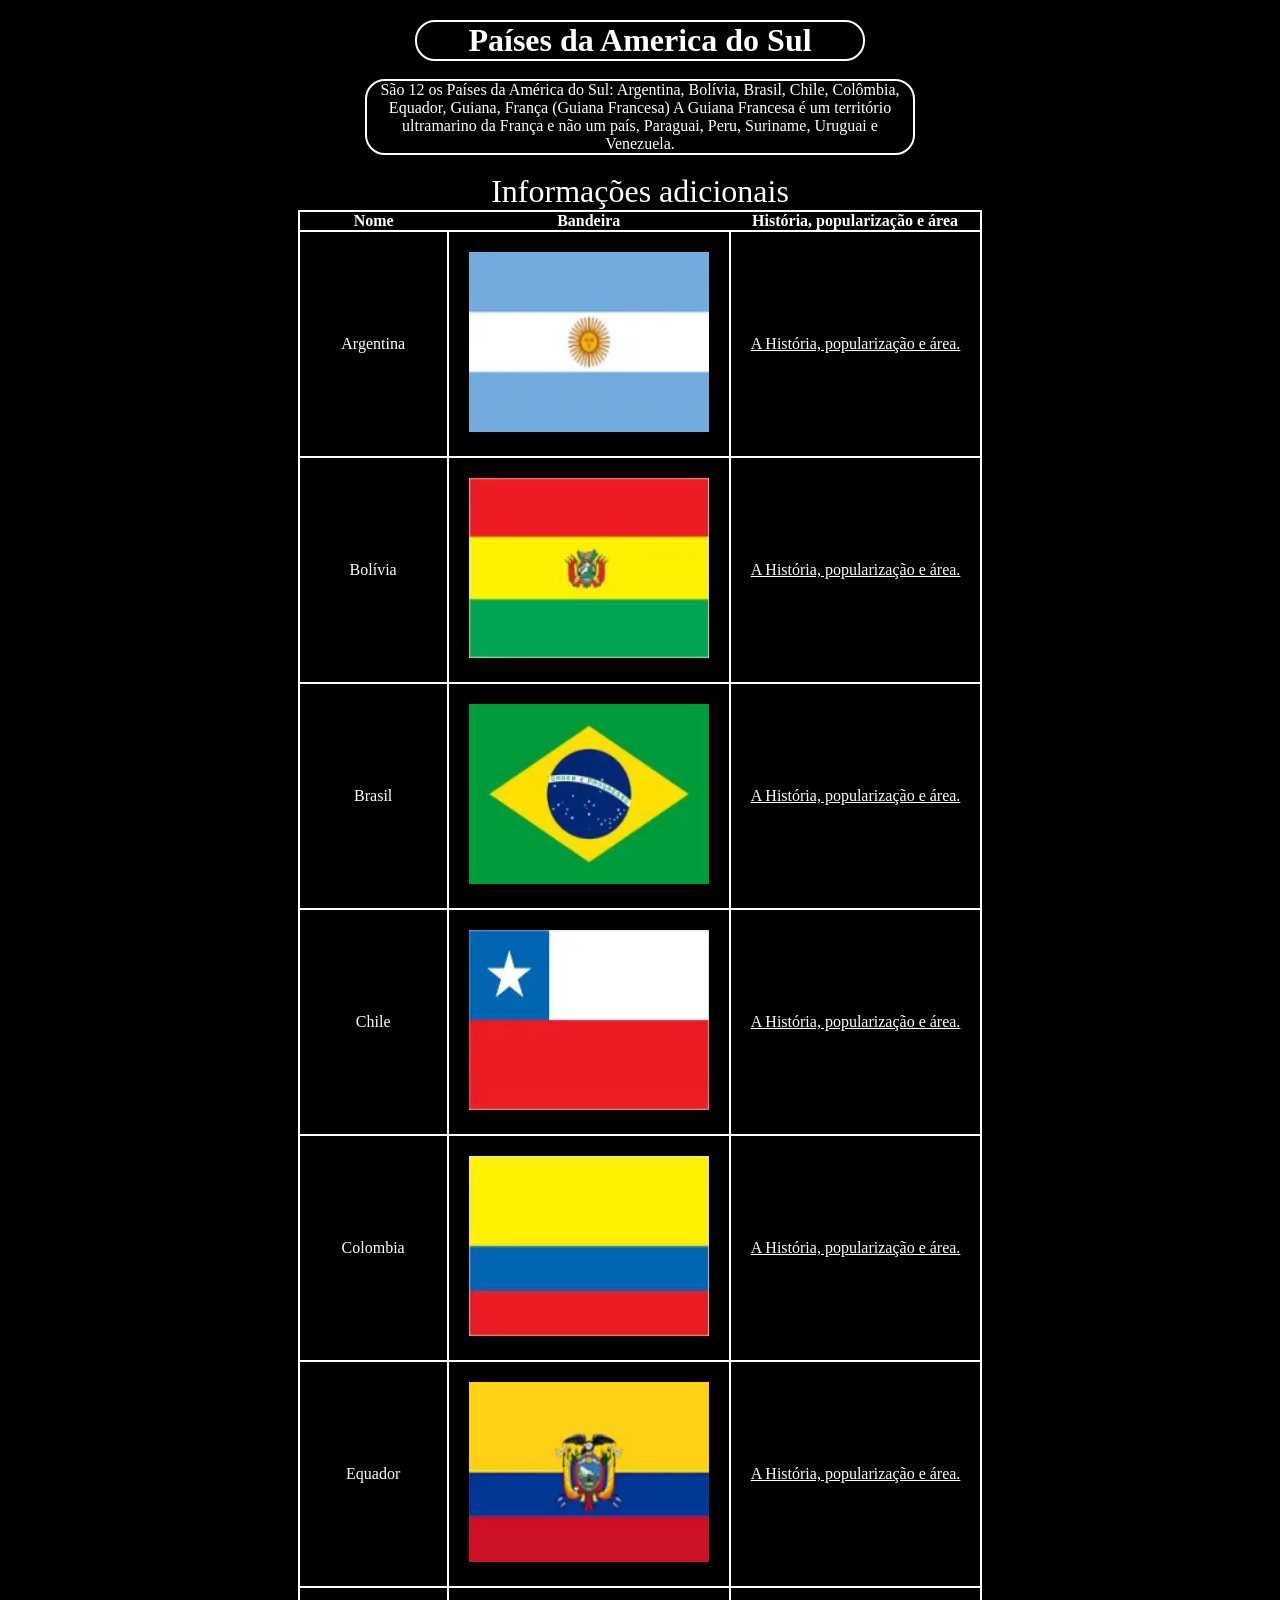
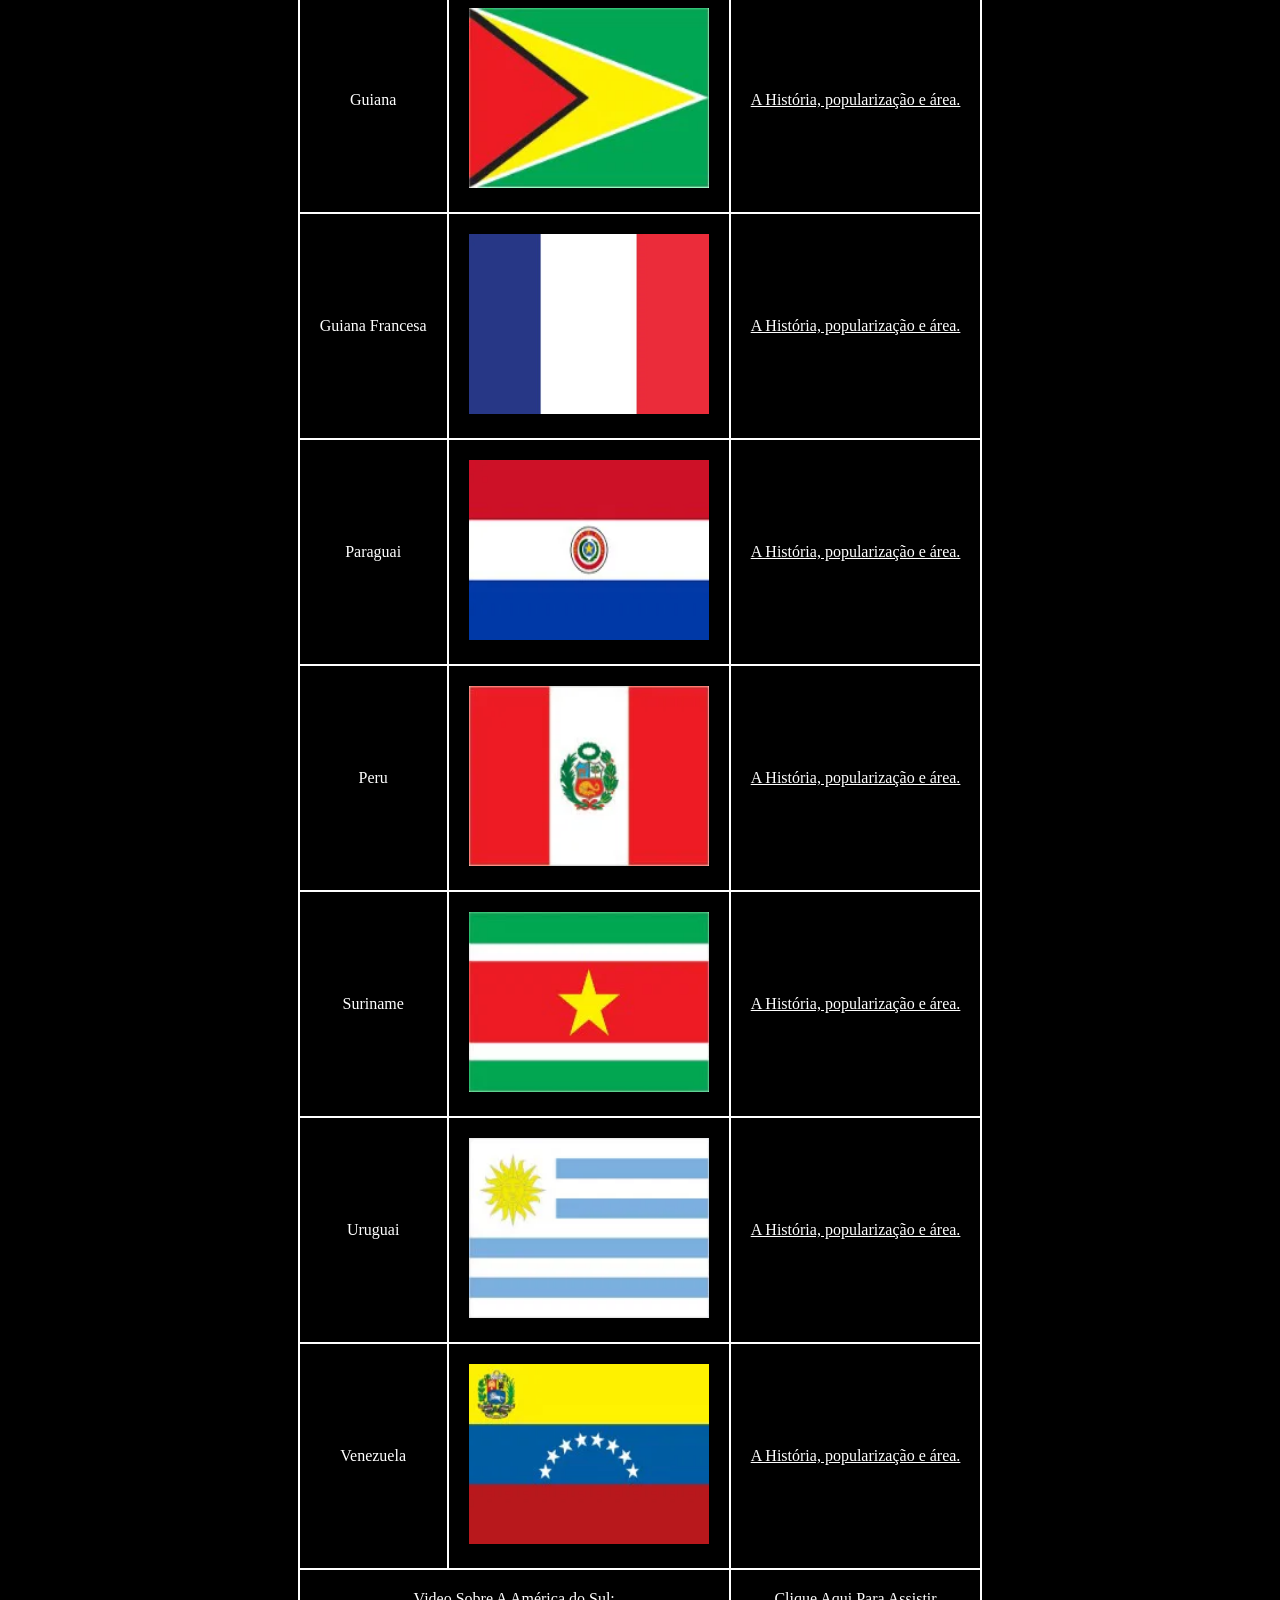
<file: Html/atividadeTabela/index.html>
<!DOCTYPE html>
<html lang="pt-br">
<head>
    <meta charset="UTF-8">
    <meta name="viewport" content="width=device-width, initial-scale=1.0">
    <title>Países da América do sul</title>
    <link rel="stylesheet" href="tabela.css">
</head>
<body>
    <h1>Países da America do Sul</h1><br>
    <p>São 12 os Países da América do Sul: Argentina, Bolívia, Brasil, Chile, Colômbia, Equador, Guiana, França (Guiana Francesa) A Guiana Francesa é um território ultramarino da França e não um país, Paraguai, Peru, Suriname, Uruguai e Venezuela.</p><br>
    <table>
        
        <caption>
           Informações adicionais
        </caption>
        
        <thead>
            <th>Nome</th>
            <th>Bandeira</th>
            <th>História, popularização e área</th>
        
        </thead>
        
        <tbody>
            <tr>
                <td>Argentina</td>
                <td><img src="imagens/5855a0538c9f2-paises-da-america-do-sul.webp" alt=""></td>
                <td><a href="https://mundoeducacao.uol.com.br/geografia/argentina.htm" target="_blank">A História, popularização e área.</a></td>
            </tr>
            <tr>
                <td>Bolívia</td>
                <td><img src="imagens/bolivia.webp" alt=""></td>
                <td><a href="https://mundoeducacao.uol.com.br/geografia/bolivia.htm" target="_blank">A História, popularização e área.</a></td>
            </tr>
            <tr>
                <td>Brasil</td>
                <td><img src="imagens/brasil.webp" alt=""></td>
                <td><a href="https://brasilescola.uol.com.br/historiab" target="_blank">A História, popularização e área.</a></td>
            </tr>
            <tr>
                <td>Chile</td>
                <td><img src="imagens/chile.webp" alt=""></td>
                <td><a href="https://brasilescola.uol.com.br/historia-da-america/historia-chile.htm" target="_blank">A História, popularização e área.</a></td>
            </tr>
            <tr>
                <td>Colombia</td>
                <td><img src="imagens/colombia.webp" alt=""></td>
                <td><a href="https://mundoeducacao.uol.com.br/geografia/colombia.htm" target="_blank">A História, popularização e área.</a></td>
            </tr>
            <tr>
                <td>Equador</td>
                <td><img src="imagens/eq.webp" alt=""></td>
                <td><a href="https://brasilescola.uol.com.br/historia-da-america/historia-equador.htm" target="_blank">A História, popularização e área.</a></td>
            </tr>
            <tr>
                <td>Guiana</td>
                <td><img src="imagens/guina.webp" alt=""></td>
                <td><a href="https://brasilescola.uol.com.br/historia-da-america/historia-guiana.htm" target="_blank">A História, popularização e área.</a></td>
            </tr>
            <tr>
                <td>Guiana Francesa</td>
                <td><img src="imagens/franca-cke.webp" alt=""></td>
                <td><a href="https://brasilescola.uol.com.br/historia-da-america/historia-guiana-francesa.htm" target="_blank">A História, popularização e área.</a></td>
            </tr>
            <tr>
                <td>Paraguai</td>
                <td><img src="imagens/para.webp" alt=""></td>
                <td><a href="https://brasilescola.uol.com.br/historia-da-america/historia-paraguai.htm" target="_blank">A História, popularização e área.</a></td>
            </tr>
            <tr>
                <td>Peru</td>
                <td><img src="imagens/peru.webp" alt=""></td>
                <td><a href="https://brasilescola.uol.com.br/historia-da-america/historia-peru.htm" target="_blank">A História, popularização e área.</a></td>
            </tr>
            <tr>
                <td>Suriname</td>
                <td><img src="imagens/surimani.webp" alt=""></td>
                <td><a href="https://brasilescola.uol.com.br/historia-da-america/historia-suriname.htm" target="_blank">A História, popularização e área.</a></td>
            </tr>
            <tr>
                <td>Uruguai</td>
                <td><img src="imagens/uruguai.webp" alt=""></td>
                <td><a href="https://brasilescola.uol.com.br/historia-da-america/historia-uruguai.htm" target="_blank">A História, popularização e área.</a></td>
            </tr>
            <tr>
                <td>Venezuela</td>
                <td><img src="imagens/venezuela.webp" alt=""></td>
                <td><a href="https://brasilescola.uol.com.br/historia-da-america/historia-uruguai.htm" target="_blank">A História, popularização e área.</a></td>
            </tr>
            
        </tbody>

        <tfoot>
            <tr>
                <td colspan="2">Video Sobre A América do Sul: </td>
                <td><a href="https://youtu.be/55Waf3NoCpQ?si=RgkxZeCaUeEzkzG_" target="_blank">Clique Aqui Para Assistir</a></td>
            </tr>
        </tfoot>
    </table>
</body>
</html>
</file>
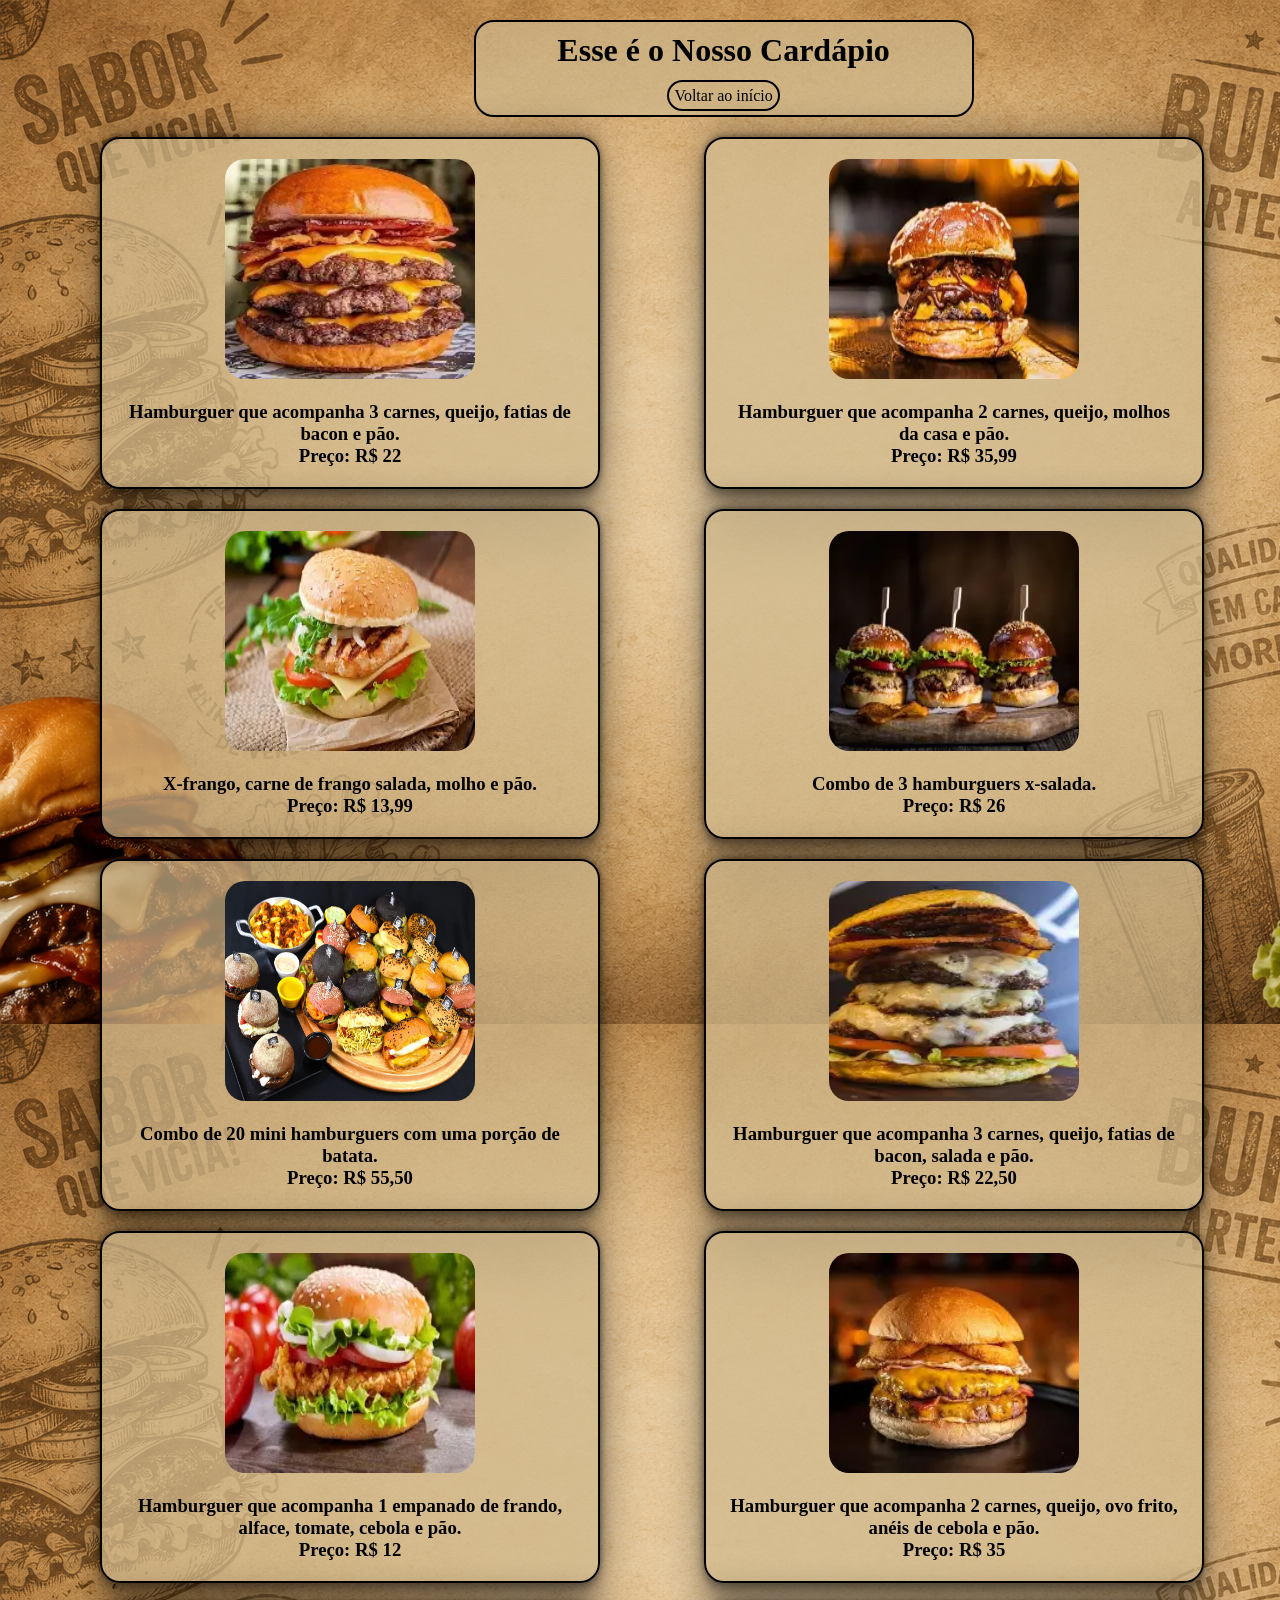
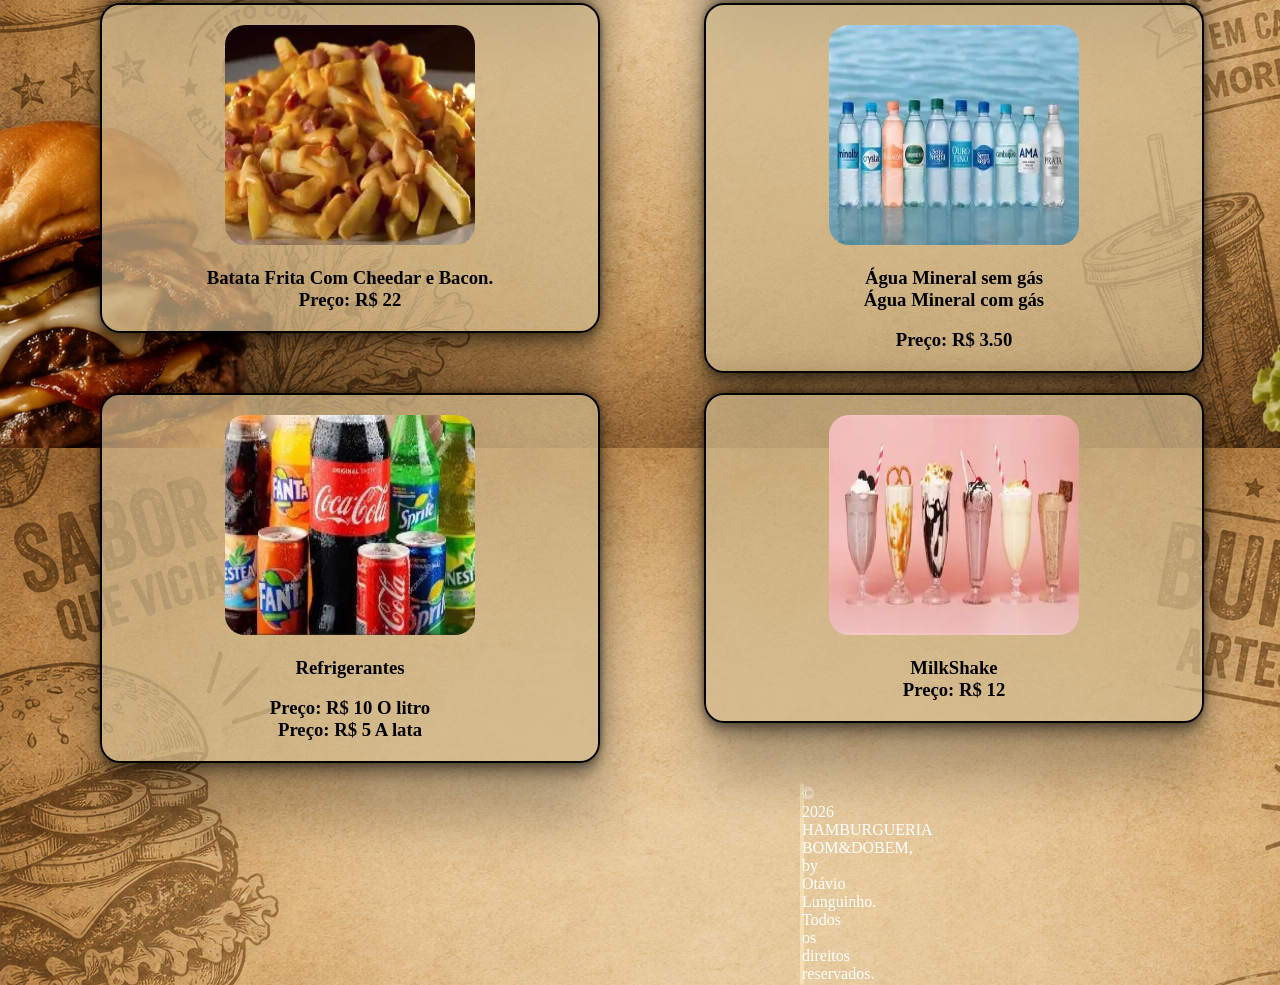
<file: Html/atividadefaculdade/cardapio.html>
<!DOCTYPE html>
<html lang="pt-br">
<head>
    <meta charset="UTF-8">
    <meta name="viewport" content="width=device-width, initial-scale=1.0">
    <link rel="stylesheet" href="cardapio.css">
    <title>Cardápio</title>
</head>
<body>
    
    <header>
        <h1>Esse é o Nosso Cardápio</h1><br>
        <a href="site.html">Voltar ao início</a>
    </header>
    
    
    <div class="prato1">
        <img src="imageshambur/1.webp" alt=""><br><br>
        <h3>Hamburguer que acompanha 3 carnes, queijo, fatias de bacon e pão.</h3>
        <h3>Preço: R$ 22</h3>
    </div>
    <div class="prato2">
        <img src="imageshambur/baixados (1).webp" alt=""><br><br>
        <h3>Hamburguer que acompanha 2 carnes, queijo, molhos da casa e pão.</h3>
        <h3>Preço: R$ 35,99</h3>
    </div>
    <div class="prato3">
        <img src="imageshambur/baixados (2).webp" alt=""><br><br>
        <h3>X-frango, carne de frango salada, molho e pão.</h3> 
        <h3>Preço: R$ 13,99</h3>
    </div>
    
    
    
    
    <div class="prato1">
        <img src="imageshambur/baixados.webp" alt=""><br><br>
        <h3>Combo de 3 hamburguers x-salada.</h3>
        <h3>Preço: R$ 26</h3>
    </div>
    <div class="prato2">
        <img src="imageshambur/Big-Boss-Hamburgueria-1200x800.jpg" alt=""><br><br>
        <h3>Combo de 20 mini hamburguers com uma porção de batata.</h3>
        <h3>Preço: R$ 55,50</h3>
    </div>
    <div class="prato3">
        <img src="imageshambur/OIP (1).webp" alt=""><br><br>
        <h3>Hamburguer que acompanha 3 carnes, queijo, fatias de bacon, salada e pão.</h3> 
        <h3>Preço: R$ 22,50</h3>
    </div>

    
    
    
    <div class="prato1">
        <img src="imageshambur/OIP (2).webp" alt=""><br><br>
        <h3>Hamburguer que acompanha 1 empanado de frando, alface, tomate, cebola e pão.</h3>
        <h3>Preço: R$ 12</h3>
    </div>
    <div class="prato2">
        <img src="imageshambur/OIP.webp" alt=""><br><br>
        <h3>Hamburguer que acompanha 2 carnes, queijo, ovo frito, anéis de cebola e pão.</h3>
        <h3>Preço: R$ 35</h3>
    </div>
    <div class="prato3">
        <img src="imageshambur/batata.webp" alt=""><br><br>
        <h3>Batata Frita Com Cheedar e Bacon.</h3>
        <h3>Preço: R$ 22</h3>
    </div>

    <div class="prato1">
        <img src="imageshambur/agua.webp" alt=""><br><br>
        <h3>Água Mineral sem gás</h3>
        <h3>Água Mineral com gás</h3><br>
        <h3>Preço: R$ 3.50</h3>
    </div>
    <div class="prato2">
        <img src="imageshambur/refri.jpg" alt=""><br><br>
        <h3>Refrigerantes</h3><br>
        <h3>Preço: R$ 10 O litro</h3>
        <h3>Preço: R$ 5 A lata</h3>
    </div>
    <div class="prato3">
        <img src="imageshambur/milkshake.webp" alt=""><br><br>
        <h3>MilkShake</h3>
        <h3>Preço: R$ 12</h3>
    </div>


    <footer>
        <p>&copy; 2026 HAMBURGUERIA BOM&DOBEM, by Otávio Lunguinho. Todos os direitos reservados.</p>
    </footer>


</body>
</html>
</file>
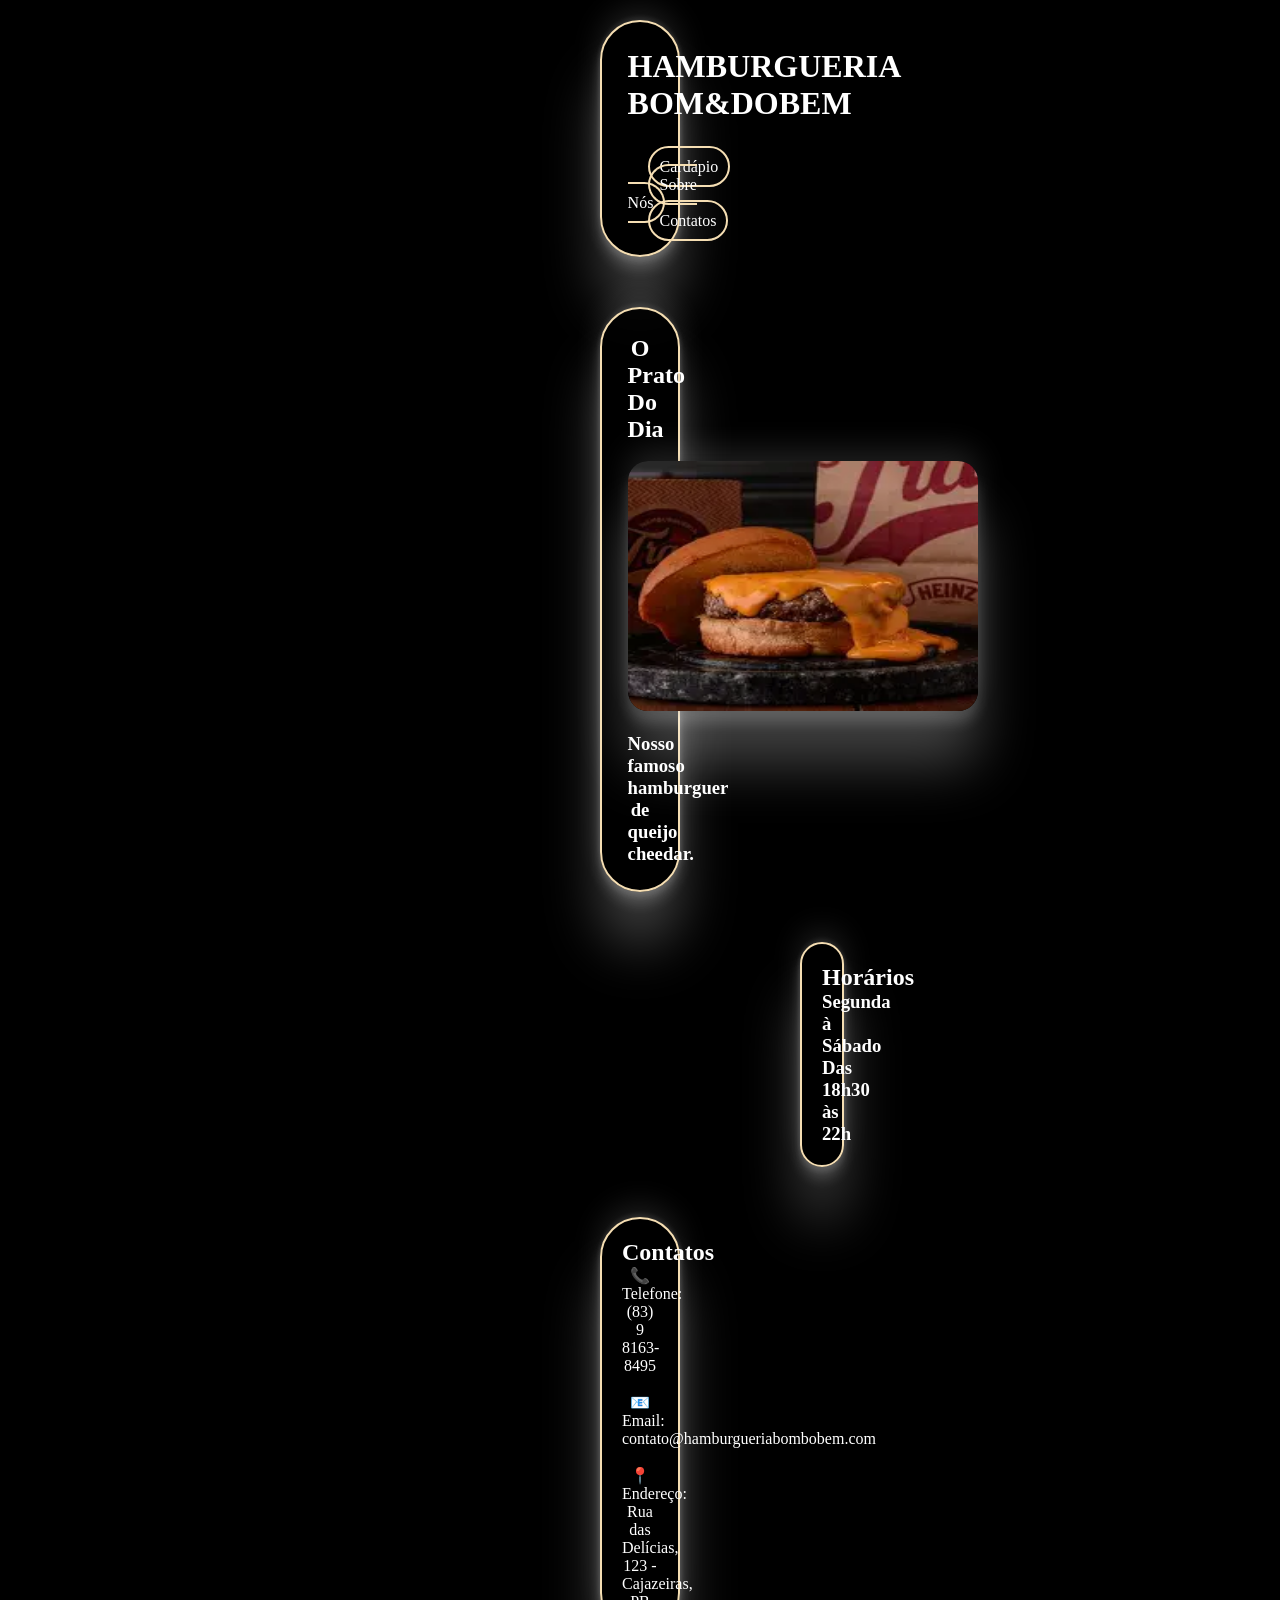
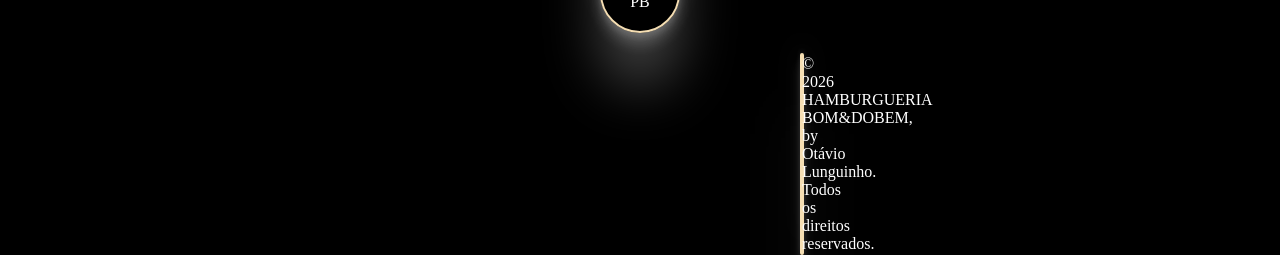
<file: Html/atividadefaculdade/site.html>
<!DOCTYPE html>
<html lang="en">
<head>
    <meta charset="UTF-8">
    <meta name="viewport" content="width=device-width, initial-scale=1.0">
    <link rel="stylesheet" href="style_do_site.css">
    <title>HAMBURGUERIA</title>
</head>
<body>
    
    <header class="topo_da_pagina">
        <h1>HAMBURGUERIA BOM&DOBEM</h1><br><br>
        <nav>
            <a href="cardapio.html">Cardápio</a>
            <a href="sobrenos.html">Sobre Nós</a>
            <a href="#contatos">Contatos</a>

        </nav>
    </header>
    
    <section>
        <div class="prato_do_dia">
            <h1>O Prato Do Dia</h1><br>
            <img src="imageshambur/OIP1 (2).webp" alt=""><br><br>  
            <h3>Nosso famoso hamburguer de queijo cheedar.</h3>
        </div>
        <div class="horario_funcionamento">
            <h2>Horários</h2>
            <h3>Segunda à Sábado</h3>
            <h3>Das 18h30 às 22h</h3>
        </div>
    </section>
    
    <section id="contatos">
    <h2>Contatos</h2>
    <p>📞 Telefone: (83) 9 8163-8495</p><br>
    <p>📧 Email: contato@hamburgueriabombobem.com</p><br>
    <p>📍 Endereço: Rua das Delícias, 123 - Cajazeiras, PB</p>
    </section>

    
    <footer>
        <p>&copy; 2026 HAMBURGUERIA BOM&DOBEM, by Otávio Lunguinho. Todos os direitos reservados.</p>
    </footer>




</body>
</html>
</file>
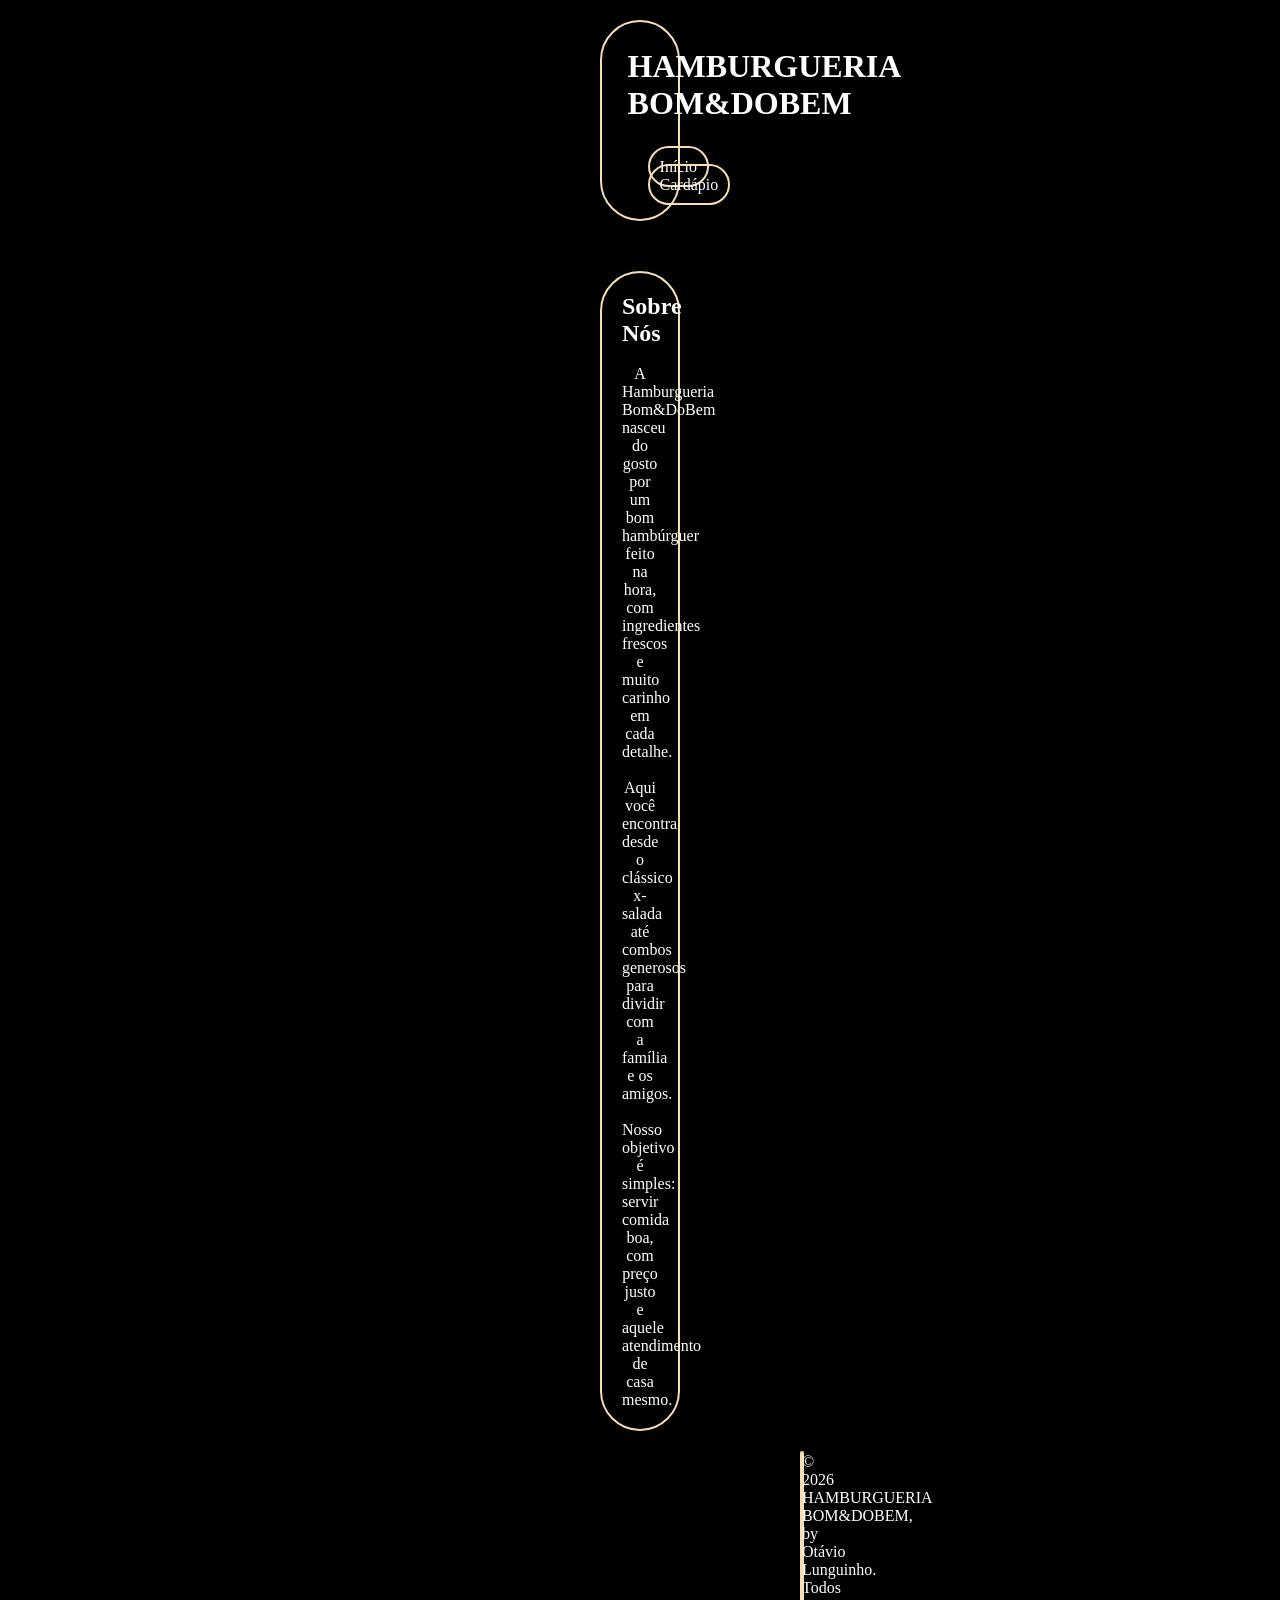
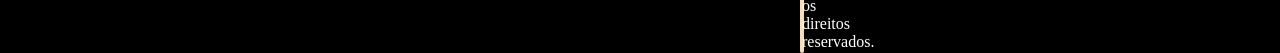
<file: Html/atividadefaculdade/sobrenos.html>
<!DOCTYPE html>
<html lang="pt-br">
<head>
    <meta charset="UTF-8">
    <meta name="viewport" content="width=device-width, initial-scale=1.0">
    <link rel="stylesheet" href="sobrenos.css">
    <title>Sobre Nós</title>
</head>
<body>

    <header class="topo_da_pagina">
        <h1>HAMBURGUERIA BOM&DOBEM</h1><br><br>
        <nav>
            <a href="site.html">Início</a>
            <a href="cardapio.html">Cardápio</a>
        </nav>
    </header>

    <section class="sobre_nos">
        <h1>Sobre Nós</h1><br>
        <p>A Hamburgueria Bom&DoBem nasceu do gosto por um bom hambúrguer feito na hora, com ingredientes frescos e muito carinho em cada detalhe.</p><br>
        <p>Aqui você encontra desde o clássico x-salada até combos generosos para dividir com a família e os amigos.</p><br>
        <p>Nosso objetivo é simples: servir comida boa, com preço justo e aquele atendimento de casa mesmo.</p>
    </section>

    <footer>
        <p>&copy; 2026 HAMBURGUERIA BOM&DOBEM, by Otávio Lunguinho. Todos os direitos reservados.</p>
    </footer>

</body>
</html>
</file>
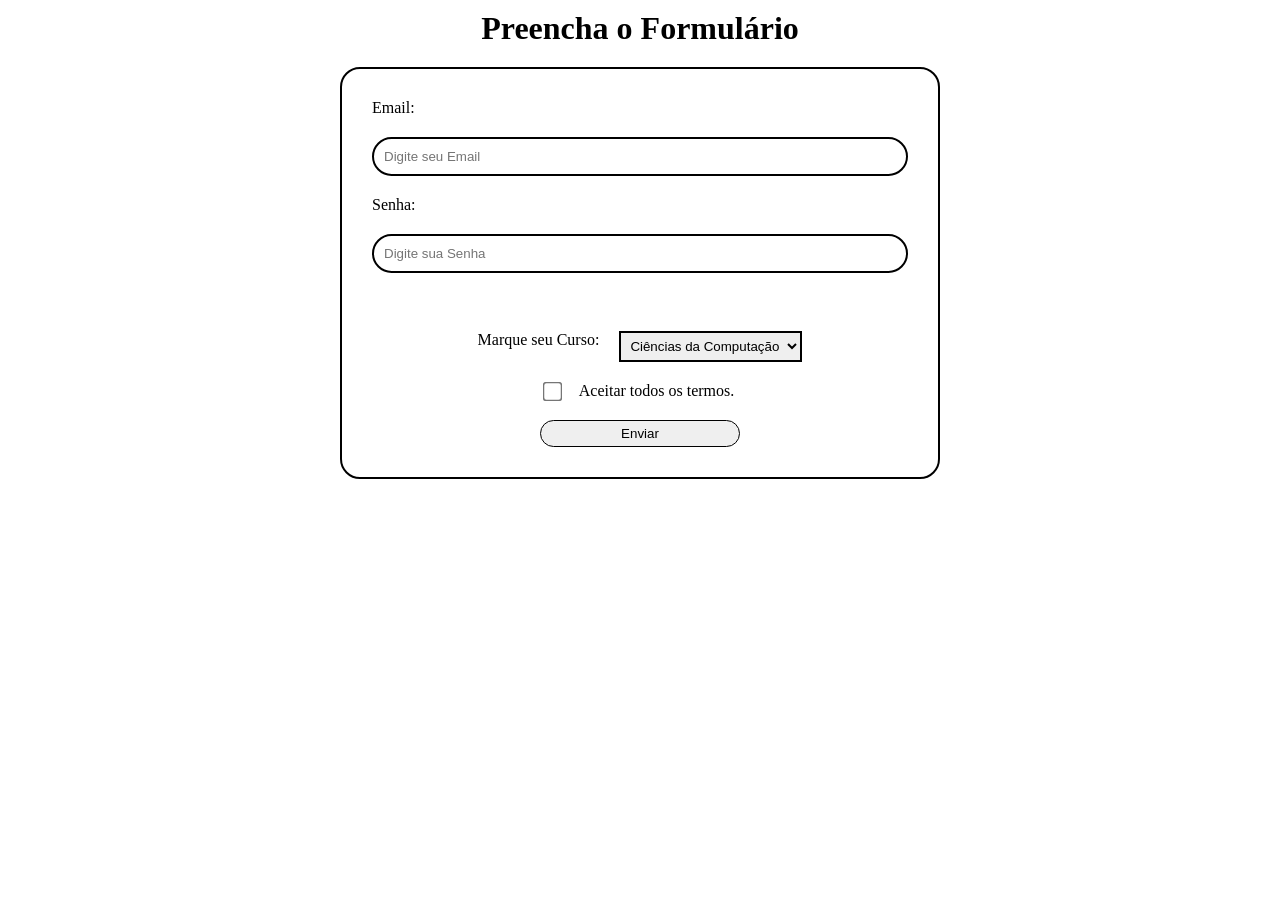
<file: Html/formulario/formulario.html>
<!DOCTYPE html>
<html lang="pt-br">
<head>
    <meta charset="UTF-8">
    <meta name="viewport" content="width=device-width, initial-scale=1.0">
    <title>Formulário</title>
    <link rel="stylesheet" href="formulario.css">
</head>
<body>
    <form action="">
        <h1>Preencha o Formulário</h1>
        <div class="container1">
            <label for="">Email: </label>
            <input type="email" name="" id="" placeholder="Digite seu Email">

            <label for="">Senha: </label>
            <input type="password" name="" id="" placeholder="Digite sua Senha"><br>
            
            <label for="" class="opcoes">Marque seu Curso:
                <select name="" id="">
                    <option value="">Ciências da Computação</option>
                    <option value="">Direito</option>
                    <option value="">Educação Física</option>
                    <option value="">Filosofia</option>
                    <option value="">Marketing</option>
                </select>
            </label>

            
            <label class="termos">
                <input type="checkbox">Aceitar todos os termos.
            </label>

            <button type="submit">Enviar</button>
            
        </div>
    </form>
</body>
</html>
</file>
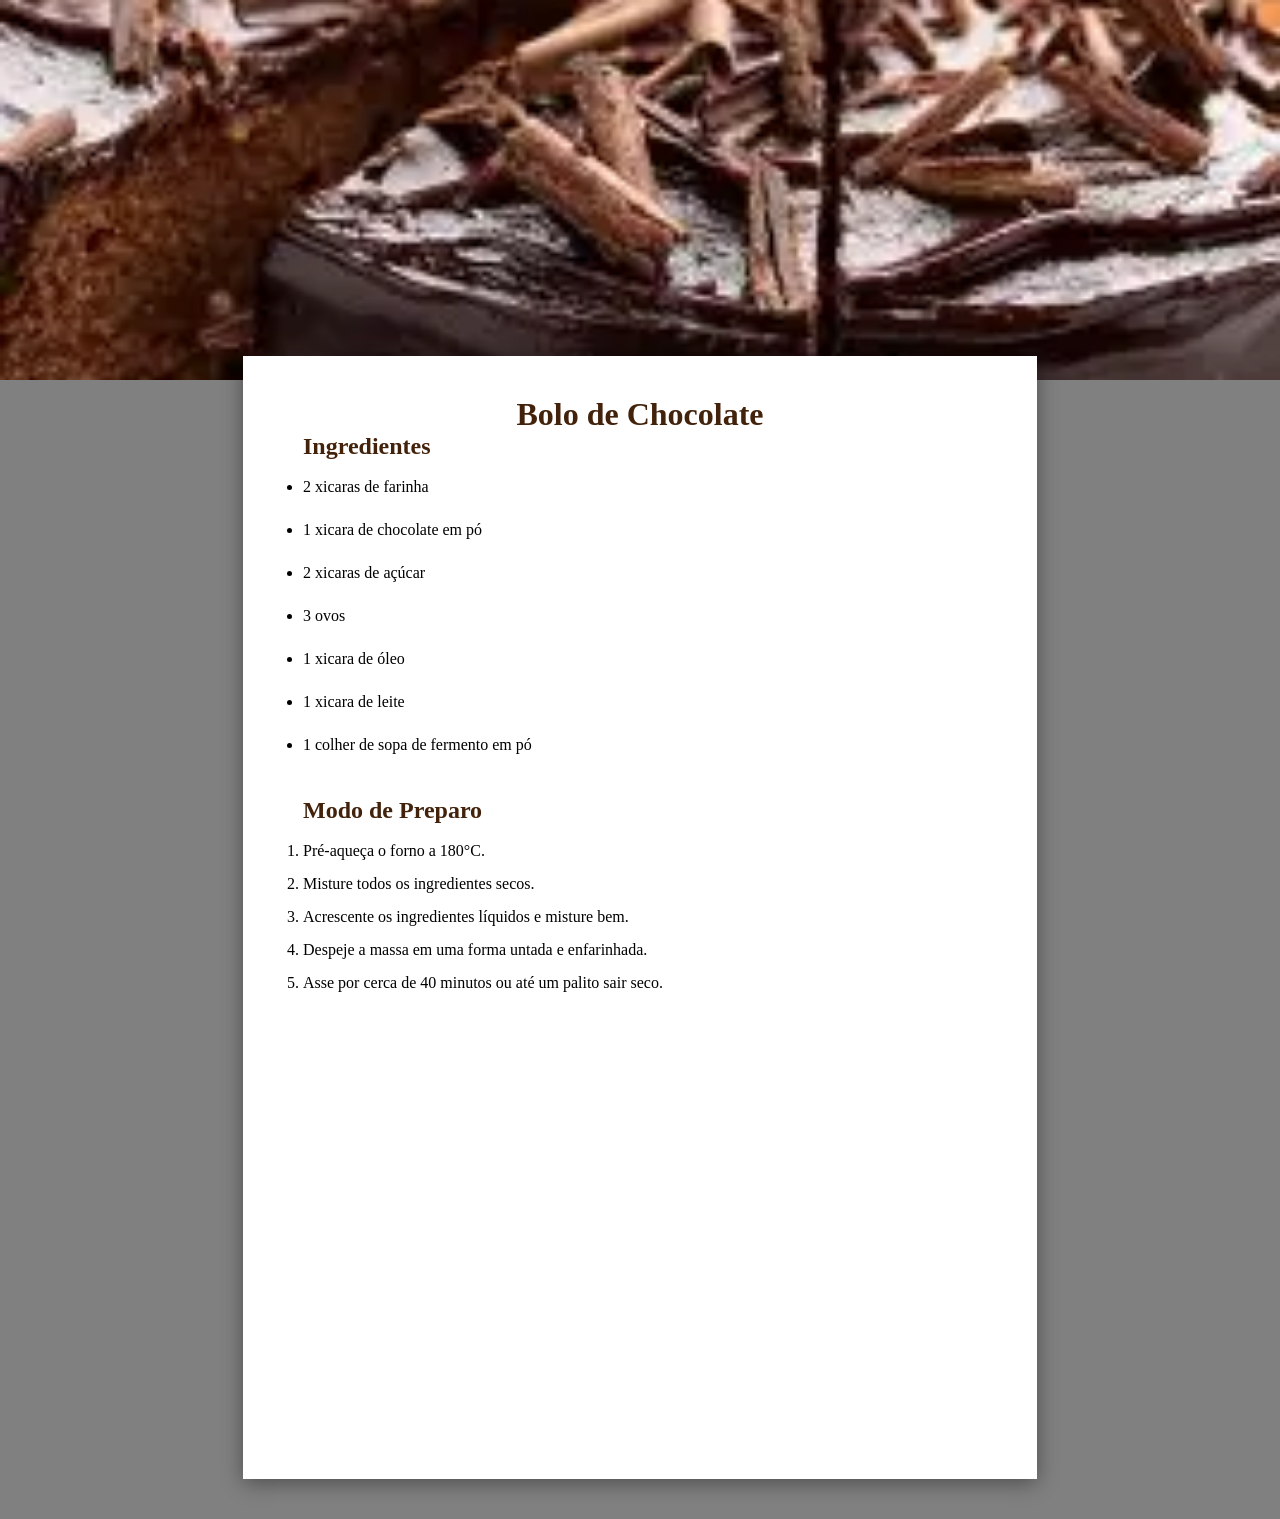
<file: Html/interface/inter.html>
<!DOCTYPE html>
<html lang="pt-br">
<head>
    <meta charset="UTF-8">
    <meta name="viewport" content="width=device-width, initial-scale=1.0">
    <title>Receita</title>
    <link rel="stylesheet" href="inter.css">
</head>
<body>
    <header>
        <img src="imagens/oi.webp" alt="Bolo de chocolate"><br><br>
    </header>
    
    <main>

        <h1>Bolo de Chocolate</h1>
        <div class="Ingredientes">
            <h2>Ingredientes</h2><br>
            <ul>
                <li>2 xicaras de farinha</li>
                <li>1 xicara de chocolate em pó</li>
                <li>2 xicaras de açúcar</li>
                <li>3 ovos</li>
                <li>1 xicara de óleo</li>
                <li>1 xicara de leite</li>
                <li>1 colher de sopa de fermento em pó</li><br>
            </ul>
        </div>
        
        <div class="Modo_de_Preparo">
            <h2>Modo de Preparo</h2><br>
            <ol>
                <li>Pré-aqueça o forno a 180°C.</li>
                <li>Misture todos os ingredientes secos.</li>
                <li>Acrescente os ingredientes líquidos e misture bem.</li>
                <li>Despeje a massa em uma forma untada e enfarinhada.</li>
                <li>Asse por cerca de 40 minutos ou até um palito sair seco.</li>
            </ol>
        </div>
    </main>

</body>
</html>
</file>
<file: Html/atividadeTabela/tabela.css>
*{
    margin: 0;
    padding: 0;
    box-sizing: border-box;
}

h1{
    text-align: center;
    border: 2px solid white;
    border-radius: 20px;
    padding: auto;
    width: 450px;
    margin: 0 auto;
    margin-top: 20px;
}

p{
    text-align: center;
    border: 2px solid white;
    border-radius: 20px;
    padding: auto;
    width: 550px;
    margin: 0 auto;
}





table, tr,td{
    text-align: center;
    border-radius: 1rem;
    padding: 20px;
    border: 2px solid white;
    border-collapse: collapse;
}

table{
    margin: 0 auto;
}

img{
    width: 240px;
    height: 180px;
}

caption{
    font-size: 2rem;
    text-align: center;
    margin: 0 auto;
}

h1, p, table, tr,th,td,caption{
    color: white;
}

body{
    background-color: black;
}

a{
    color: white;
}
</file>
<file: Html/atividadefaculdade/cardapio.css>
*{
    margin: 0;
    padding: 0;
    box-sizing: border-box;
}

html{
    scroll-behavior: smooth;
}

body{
    background-image: url(imageshambur/ChatGPT\ Image\ 30\ de\ ago.\ de\ 2026\,\ 21_29_20.png);
    background-size: auto;
}


header{
    width: 500px;
    padding: 10px;
    margin-top: 20px;
    margin-left: 37%;
    border: 2px solid black;
    border-radius: 20px;
    text-align: center;
    background-color: rgba(207, 184, 141, 0.705);
    transition: 1s;
}



.prato1{
    width: 500px;
    margin: auto;
    padding: 20px;
    border: 2px solid rgb(3, 3, 3);
    border-radius: 20px;
    margin-left: 100px;
    margin-top: 20px;
    text-align: center;
    background-color: rgba(207, 184, 141, 0.705);
    transition: 1s;
}

.prato2{
    width: 500px;
    margin: auto;
    padding: 20px;
    border: 2px solid rgb(3, 3, 3);
    border-radius: 20px;
    margin-left: 100px;
    margin-top: 20px;
    text-align: center;
    background-color: rgba(207, 184, 141, 0.705);
    transition: 1s;
}

.prato3{
    width: 500px;
    margin: auto;
    padding: 20px;
    border: 2px solid rgb(3, 3, 3);
    border-radius: 20px;
    margin-left: 100px;
    margin-top: 20px;
    text-align: center;
    background-color: rgba(207, 184, 141, 0.705);
    transition: 1s;
}

.prato1, .prato2, .prato3{
    display: inline-block;
    vertical-align: top;
    text-align: center;
    box-shadow: rgba(0, 0, 0, 0.25) 0px 54px 55px, rgba(0, 0, 0, 0.25) 0px -12px 30px, rgba(0, 0, 0, 0.25) 0px 4px 6px, rgba(0, 0, 0, 0.25) 0px 12px 13px, rgba(0, 0, 0, 0.25) 0px -3px 5px;
}

header:hover{
    background-color: rgba(70, 36, 21, 0.671);
    color: wheat;
    a{
        color: wheat;
    }
}

a:hover{
        background-color: rgba(70, 36, 21, 0.671);
        color: wheat;
    }

img{
    width: 250px;
    height: 220px;
    border-radius: 20px;
}

a{
    text-align: center;
    text-decoration: none;
    border: 2px solid black;
    border-radius: 20px;
    padding: 5px;
    color: rgb(0, 0, 0);   
}

.prato1:hover, .prato2:hover, .prato3:hover{
    background-color: rgba(70, 36, 21, 0.671);
    color: wheat;

}


footer{
    color: white;
    text-align: center;
    margin-left: 800px;
    margin-right: 800px;
    margin-top: 20px;
    border: 2px solid wheat;
    border-radius: 50px;
    background-color: rgba(0, 0, 0, 0.849);
}
</file>
<file: Html/atividadefaculdade/style_do_site.css>
*{
    margin: 0;
    padding: 0;
    box-sizing: border-box;
}

html{
    scroll-behavior: smooth;
}




body{
    background-color: black;
    background-image: url(https://www.bing.com/th/id/OIP.meZHzSisUMM4Vy-OfNyIjwHaE7?w=193&h=135&c=8&rs=1&qlt=90&o=6&pid=ImgAns&rm=2);
    background-size: auto;
}



.topo_da_pagina{
    margin: auto ;
    padding: 2%;
    text-align: center;
    border: 2px solid wheat;
    border-radius: 50px;
    margin-left: 600px;
    margin-right: 600px;
    margin-top: 20px;
    background-color: rgba(0, 0, 0, 0.856);
    transition: 1s;
    color: white
}

.prato_do_dia{
    margin: auto;
    padding: 2%;
    text-align: center;
    border: 2px solid wheat;
    border-radius: 50px;
    margin-left: 600px;
    margin-right: 600px;
    margin-top: 50px;
    color: white;
    background-color: rgba(0, 0, 0, 0.849);
    transition: 1s;
}

.horario_funcionamento{
    margin: auto;
    padding: 20px;
    text-align: center;
    border: 2px solid wheat;
    border-radius: 50px;
    margin-left: 800px;
    margin-right: 800px;
    margin-top: 50px;
    color: white;
    background-color: rgba(0, 0, 0, 0.829);
    transition: 1s;
}


footer{
    color: white;
    text-align: center;
    margin-left: 800px;
    margin-right: 800px;
    margin-top: 20px;
    border: 2px solid wheat;
    border-radius: 50px;
    background-color: rgba(0, 0, 0, 0.849);
}

img{
    width: 350px;
    height: 250px;
    border-radius: 20px;
    box-shadow: rgba(255, 255, 255, 0.25) 0px 54px 55px, rgba(255, 255, 255, 0.12) 0px -12px 30px, rgba(0, 0, 0, 0.12) 0px 4px 6px, rgba(255, 255, 255, 0.17) 0px 12px 13px, rgba(0, 0, 0, 0.09) 0px -3px 5px;
}

a{
    text-decoration: none;
    border: 2px solid wheat;
    border-radius: 50px;
    text-align: center;
    padding: 10px;
    margin-left: 20px;
    margin-right: 20px;
    color: white;
    transition: 1s;
}

.horario_funcionamento:hover, .prato_do_dia:hover, .topo_da_pagina:hover{
    background-color: white;
    color: black;
    a{
        color: black;
        border: 2px solid rgb(238, 0, 0);
    }
}

a:hover{
    background-color: gold;
    color: brown;
}


#contatos {
    margin: auto;
    padding: 20px;
    text-align: center;
    border: 2px solid wheat;
    border-radius: 50px;
    margin-left: 600px;
    margin-right: 600px;
    margin-top: 50px;
    color: white;
    background-color: rgba(0, 0, 0, 0.829);
    transition: 1s;
}

#contatos:hover{
    background-color: white;
    color: black;
}

.topo_da_pagina, .horario_funcionamento, #contatos, .prato_do_dia, footer{
    box-shadow: rgba(255, 255, 255, 0.25) 0px 54px 55px, rgba(255, 255, 255, 0.12) 0px -12px 30px, rgba(255, 255, 255, 0.12) 0px 4px 6px, rgba(255, 255, 255, 0.17) 0px 12px 13px, rgba(253, 252, 252, 0.09) 0px -3px 5px;
}
</file>
<file: Html/atividadefaculdade/sobrenos.css>
*{
    margin: 0;
    padding: 0;
    box-sizing: border-box;
}

html{
    scroll-behavior: smooth;
}




body{
    background-color: black;
    background-image: url(https://www.bing.com/th/id/OIP.meZHzSisUMM4Vy-OfNyIjwHaE7?w=193&h=135&c=8&rs=1&qlt=90&o=6&pid=ImgAns&rm=2);
    background-size: auto;
}

.topo_da_pagina{
    margin: auto ;
    padding: 2%;
    text-align: center;
    border: 2px solid wheat;
    border-radius: 50px;
    margin-left: 600px;
    margin-right: 600px;
    margin-top: 20px;
    background-color: rgba(0, 0, 0, 0.856);
    transition: 1s;
    color: white
}

.sobre_nos{
    margin: auto;
    padding: 20px;
    text-align: center;
    border: 2px solid wheat;
    border-radius: 50px;
    margin-left: 600px;
    margin-right: 600px;
    margin-top: 50px;
    color: white;
    background-color: rgba(0, 0, 0, 0.829);
    transition: 1s;
}


a{
    text-decoration: none;
    border: 2px solid wheat;
    border-radius: 50px;
    text-align: center;
    padding: 10px;
    margin-left: 20px;
    margin-right: 20px;
    color: white;
    transition: 1s;
}

.sobre_nos:hover, .topo_da_pagina:hover{
    background-color: white;
    color: black;
    a{
        color: black;
        border: 2px solid rgb(238, 0, 0);
    }
}

a:hover{
    background-color: gold;
    color: brown;
}


footer{
    color: white;
    text-align: center;
    margin-left: 800px;
    margin-right: 800px;
    margin-top: 20px;
    border: 2px solid wheat;
    border-radius: 50px;
    background-color: rgba(0, 0, 0, 0.849);
}
</file>
<file: Html/formulario/formulario.css>
*{
    margin: 0;
    padding: 0;
    box-sizing: border-box;
}

h1{
    text-align: center;
    margin-top: 10px;
}

.container1{
    display: grid;
    flex-direction: column;
    border: 2px solid black;
    gap: 20px;
    padding: 30px;
    border-radius: 20px;
    width: 600px;
    margin: 0 auto;
    margin-top: 20px;
}

.container1 input{
    display: flex;
    align-items: center;
    justify-content: center;
    padding: 10px;
    border: 2px solid black;
    border-radius: 20px;

}

.container1 select{
    padding: 5px;
    border: 2px solid black;
    align-items: center;
    justify-content: center;
    margin: 0 auto;
}

.opcoes{
    display: flex;
    justify-content: center;
    margin: 0 auto;
    gap: 20px;
}

.container1 button{
    display: flex;
    cursor: pointer;
    width: 200px;
    justify-content: center;
    align-items: center;
    margin: 0 auto;
    border: 1px solid black;
    border-radius: 20px;
    padding: 5px;
    transition: 1s;
}


.termos{
    display: flex;
    align-items: center;
    gap: 20px;
    justify-content: center;
}

.termos input{
    transform: scale(1.5);
}



.container1 button:hover{
    transform: scale(1.15);
    color: white;
    background-color: black;
}
</file>
<file: Html/interface/inter.css>
*{
    margin: 0;
    padding: 0;
    box-sizing: border-box;

}

body{
    background-color: gray;
}

h1{
    text-align: center;
    color: rgb(66, 34, 11);
    margin: auto;
    padding: auto;
}

img{
    height: 380px;
    width: 100%;
    border: 20px;
    background-position: center 65%;
    object-fit: cover;
    background-position: center 65%;
    display: block;
}

li{
    margin-bottom: 15px;
}


ul {
    display: flex;
    flex-direction: column;
    gap: 10px;
}

h2{
    color: rgb(66, 34, 11);
}

main{
    background-color: white;
    width: 794px;          
    min-height: 1123px;    
    margin: -60px auto 40px; 
    padding: 40px 60px;
    position: relative;    
    z-index: 1;
    box-shadow: 0 4px 20px rgba(0, 0, 0, 0.4);
}
</file>
